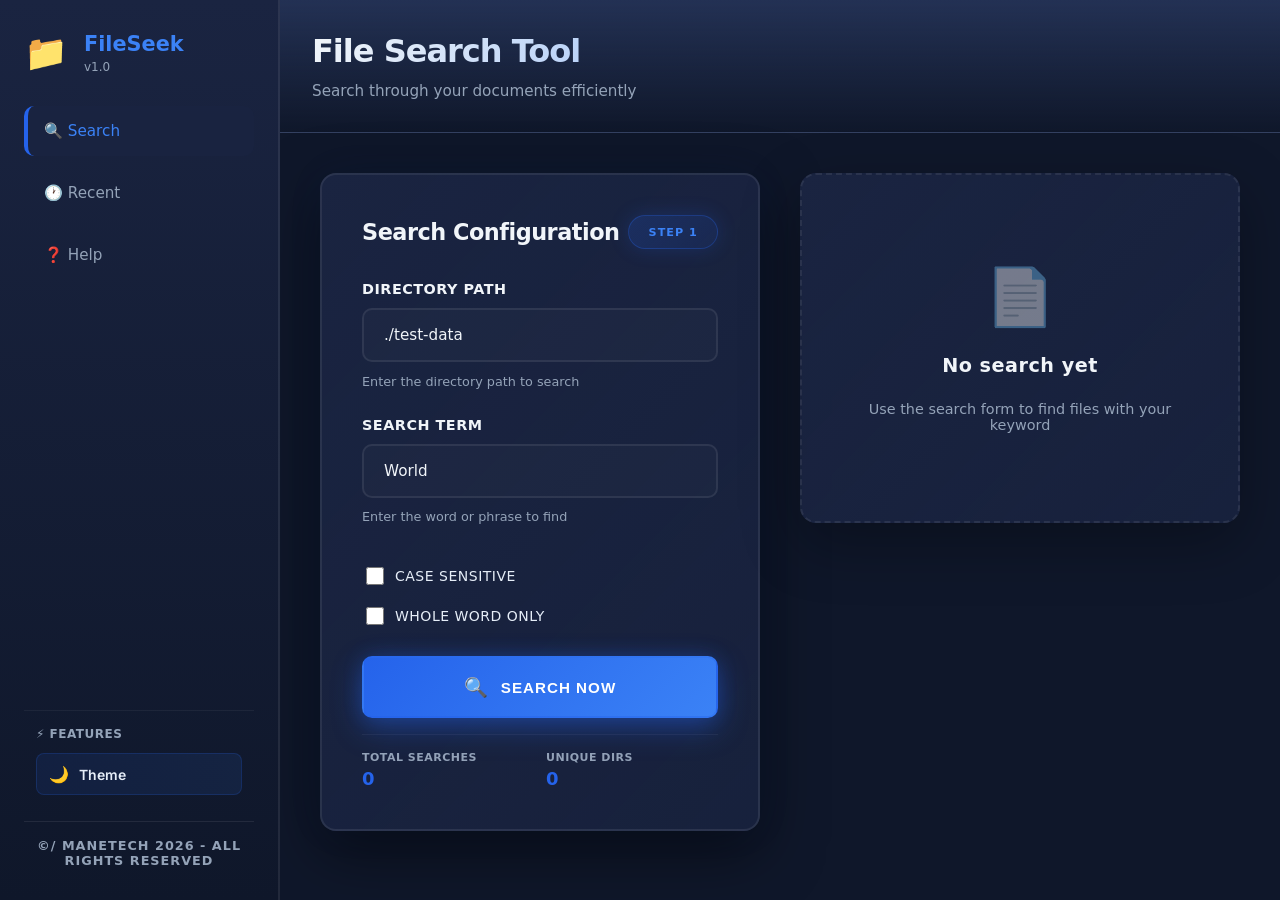
<file: index.html>
<!DOCTYPE html>
<html lang="en">
<head>
  <meta charset="UTF-8">
  <meta name="viewport" content="width=device-width, initial-scale=1.0">
  <title>File Searcher - Document Management</title>
  <link href="https://fonts.googleapis.com/css2?family=Inter:wght@300;400;600;700&display=swap" rel="stylesheet">
  <link rel="stylesheet" href="style.css">
  <meta name="the    // ============================================
    // DOM ELEMENTS
    // ============================================
    const searchForm = document.getElementById('searchForm');
    const directoryInput = document.getElementById('directory');
    const searchWordInput = document.getElementById('searchWord');
    const statusMessage = document.getElementById('statusMessage');
    const loading = document.getElementById('loading');
    const resultsSection = document.getElementById('resultsSection');
    const resultsSummary = document.getElementById('resultsSummary');
    const resultsList = document.getElementById('resultsList');
    const recentList = document.getElementById('recentList');
    const filterResults = document.getElementById('filterResults');
    const exportBtn = document.getElementById('exportBtn');
    const clearHistoryBtn = document.getElementById('clearHistoryBtn');
    const sortRecentBtn = document.getElementById('sortRecentBtn');nt="#0f172a">
  <link rel="icon" href="data:image/svg+xml,<svg xmlns='http://www.w3.org/2000/svg' viewBox='0 0 100 100'><text y='75' font-size='75'>📁</text></svg>">
</head>
<body>
  <!-- Left Sidebar -->
  <aside class="sidebar">
    <div class="sidebar-brand">
      <div class="brand-icon">📁</div>
      <div class="brand-text">
        <h3>FileSeek</h3>
        <p>v1.0</p>
      </div>
    </div>
    
    <!-- Navigation -->
    <nav class="sidebar-nav">
      <a href="#search" class="nav-item active" onclick="switchTab(event, 'search')">🔍 Search</a>
      <a href="#recent" class="nav-item" onclick="switchTab(event, 'recent')">🕐 Recent</a>
      <a href="#help" class="nav-item" onclick="switchTab(event, 'help')">❓ Help</a>
    </nav>

    <!-- NEW FEATURES PANEL -->
    <div class="features-panel">
      <h4 class="features-title">⚡ Features</h4>
      
      <!-- Theme Toggle -->
      <div class="feature-item">
        <button id="themeToggle" class="feature-btn" title="Toggle dark/light mode">
          <span class="feature-icon">🌙</span>
          <span class="feature-text">Theme</span>
        </button>
      </div>

      <!-- Export Results -->
      <div class="feature-item" id="exportFeature" style="display: none;">
        <button id="exportBtn" class="feature-btn" title="Export results as JSON">
          <span class="feature-icon">📥</span>
          <span class="feature-text">Export</span>
        </button>
      </div>

      <!-- Filter Results -->
      <div class="feature-item" id="filterFeature" style="display: none;">
        <input type="text" id="filterResults" placeholder="Filter..." class="feature-filter">
      </div>

      <!-- Clear History -->
      <div class="feature-item" id="clearFeature" style="display: none;">
        <button id="clearHistoryBtn" class="feature-btn danger" title="Clear search history">
          <span class="feature-icon">🗑️</span>
          <span class="feature-text">Clear</span>
        </button>
      </div>

      <!-- Sort Recent -->
      <div class="feature-item" id="sortFeature" style="display: none;">
        <button id="sortRecentBtn" class="feature-btn" title="Sort by date">
          <span class="feature-icon">⏱️</span>
          <span class="feature-text">Sort</span>
        </button>
      </div>

      <!-- Quick Stats -->
      <div class="feature-item" id="statsFeature" style="display: none;">
        <div class="stats-box">
          <div class="stat">
            <span class="stat-label">Searches</span>
            <span class="stat-value" id="totalSearches">0</span>
          </div>
          <div class="stat">
            <span class="stat-label">Files</span>
            <span class="stat-value" id="uniqueFiles">0</span>
          </div>
        </div>
      </div>
    </div>
    <div class="sidebar-footer">
      <p>&copy;/ ManeTech 2026 - All Rights Reserved</p>
    </div>
  </aside>

  <!-- Main Content -->
  <main class="main-wrapper">
    <!-- Top Bar -->
    <div class="topbar">
      <div class="topbar-content">
        <h1 id="pageTitle">File Search Tool</h1>
        <p class="subtitle" id="pageSubtitle">Search through your documents efficiently</p>
      </div>
      <div class="topbar-status" id="topbarStatus" style="display: none;">
        <p id="statusText">Searching through your files...</p>
      </div>
    </div>

    <div class="content-area">
      <!-- Search Tab -->
      <div id="search-tab" class="tab-content active">
        <!-- Left Section - Form -->
        <section class="search-section">
          <div class="section-card">
            <div class="card-header">
              <h2>Search Configuration</h2>
              <span class="badge">Step 1</span>
            </div>
            
            <form id="searchForm" class="search-form">
              <div class="form-group">
                <label for="directory">Directory Path</label>
                <input 
                  type="text" 
                  id="directory" 
                  placeholder="./test-data"
                  value="./test-data"
                  class="form-input"
                >
                <span class="form-hint">Enter the directory path to search</span>
              </div>

              <div class="form-group">
                <label for="searchWord">Search Term</label>
                <input 
                  type="text" 
                  id="searchWord" 
                  placeholder="World"
                  value="World"
                  class="form-input"
                >
                <span class="form-hint">Enter the word or phrase to find</span>
              </div>

              <div class="form-group checkbox-group">
                <label>
                  <input type="checkbox" id="caseSensitive">
                  <span>Case Sensitive</span>
                </label>
                <label>
                  <input type="checkbox" id="wholeWord">
                  <span>Whole Word Only</span>
                </label>
              </div>

              <button type="submit" class="btn-primary">
                <span class="btn-icon">🔍</span>
                <span class="btn-text">Search Now</span>
              </button>
            </form>

            <div class="quick-stats">
              <div class="stat-item">
                <span class="stat-label">Total Searches</span>
                <span class="stat-value" id="totalSearches">0</span>
              </div>
              <div class="stat-item">
                <span class="stat-label">Unique Dirs</span>
                <span class="stat-value" id="uniqueFiles">0</span>
              </div>
            </div>
            </form>
          </div>
        </section>

        <!-- Right Section - Results -->
        <section class="results-section">
          <!-- Status Message -->
          <div id="statusMessage" class="status-card" style="display: none;"></div>

          <!-- Loading State -->
          <div id="loading" class="loading-card" style="display: none;">
            <div class="loading-spinner"></div>
            <p>Searching your files...</p>
            <span class="loading-subtext">This may take a moment</span>
          </div>

          <!-- Results Card -->
          <div id="resultsSection" class="section-card" style="display: none;">
            <div class="card-header">
              <h2>Results</h2>
              <span id="resultsBadge" class="badge">0 files</span>
              <button class="btn-export" id="exportResultsBtn" title="Export results as JSON">📥 Export</button>
            </div>
            
            <div id="resultsSummary" class="results-stats"></div>
            <div class="results-filter">
              <input type="text" id="filterResults" placeholder="🔍 Filter results..." class="filter-input">
            </div>
            <div id="resultsList" class="results-container"></div>
          </div>

          <!-- Empty State -->
          <div id="emptyState" class="empty-state">
            <div class="empty-icon">📄</div>
            <h3>No search yet</h3>
            <p>Use the search form to find files with your keyword</p>
          </div>
        </section>
      </div>

      <!-- Recent Tab -->
      <div id="recent-tab" class="tab-content">
        <section class="full-section">
          <div class="section-card">
            <div class="card-header">
              <h2>Recent Searches</h2>
              <span class="badge">History</span>
              <button class="btn-export" id="sortRecent" title="Sort by date">⏱️ Sort</button>
              <button class="btn-export" id="clearRecentBtn" title="Clear history">🗑️ Clear All</button>
            </div>
            
            <div id="recentList" class="recent-list">
              <div class="empty-state">
                <div class="empty-icon">🕐</div>
                <h3>No recent searches</h3>
                <p>Your search history will appear here</p>
              </div>
            </div>
          </div>
        </section>
      </div>

      <!-- Help Tab -->
      <div id="help-tab" class="tab-content">
        <section class="full-section">
          <div class="section-card">
            <div class="card-header">
              <h2>Help & Documentation</h2>
              <span class="badge">Guide</span>
            </div>
            
            <div class="help-content">
              <div class="help-section">
                <h3>Getting Started</h3>
                <p>FileSeek is a powerful document search tool that helps you find text within your files quickly and efficiently.</p>
              </div>

              <div class="help-section">
                <h3>How to Search</h3>
                <ol>
                  <li>Enter the directory path where your files are located</li>
                  <li>Type the word or phrase you want to find</li>
                  <li>Click "Search Now" to start searching</li>
                  <li>View results with file paths and line numbers</li>
                </ol>
              </div>

              <div class="help-section">
                <h3>Advanced Features</h3>
                <ul>
                  <li><strong>Case Sensitive:</strong> Match exact letter casing</li>
                  <li><strong>Whole Word Only:</strong> Find exact word matches</li>
                  <li><strong>Export Results:</strong> Download search results as JSON</li>
                  <li><strong>Filter Results:</strong> Quickly filter search results</li>
                  <li><strong>Dark Mode:</strong> Toggle theme for comfortable viewing</li>
                </ul>
              </div>

              <div class="help-section">
                <h3>Tips & Tricks</h3>
                <ul>
                  <li>Use relative paths like ./documents or ./test-data</li>
                  <li>Search is case-insensitive by default</li>
                  <li>Results show exact line numbers for easy access</li>
                  <li>Your recent searches are automatically saved</li>
                  <li>Click on recent searches to quickly re-run them</li>
                </ul>
              </div>

              <div class="help-section">
                <h3>Keyboard Shortcuts</h3>
                <ul>
                  <li><strong>Enter:</strong> Submit search form</li>
                  <li><strong>Ctrl/Cmd + K:</strong> Focus search input</li>
                  <li><strong>Esc:</strong> Clear search</li>
                </ul>
              </div>

              <div class="help-section">
                <h3>Support</h3>
                <p>For additional help, contact the Dual Education team or visit the project documentation.</p>
              </div>
            </div>
          </div>
        </section>
      </div>
    </div>
  </main>

  <!-- JavaScript -->
  <script>
    // ============================================
    // THEME TOGGLE
    // ============================================
    let sortAscending = true;
    const themeToggle = document.getElementById('themeToggle');
    themeToggle.addEventListener('click', () => {
      document.body.classList.toggle('light-mode');
      const isLight = document.body.classList.contains('light-mode');
      themeToggle.innerHTML = isLight 
        ? '<span class="feature-icon">☀️</span><span class="feature-text">Theme</span>' 
        : '<span class="feature-icon">🌙</span><span class="feature-text">Theme</span>';
      localStorage.setItem('theme', isLight ? 'light' : 'dark');
    });

    // Load theme from localStorage
    if (localStorage.getItem('theme') === 'light') {
      document.body.classList.add('light-mode');
      themeToggle.innerHTML = '<span class="feature-icon">☀️</span><span class="feature-text">Theme</span>';
    }

    // ============================================
    // KEYBOARD SHORTCUTS
    // ============================================
    document.addEventListener('keydown', (e) => {
      if ((e.ctrlKey || e.metaKey) && e.key === 'k') {
        e.preventDefault();
        document.getElementById('searchWord').focus();
      }
      if (e.key === 'Escape') {
        document.getElementById('searchWord').value = '';
      }
    });

    // ============================================
    // TAB SWITCHING
    // ============================================
    function switchTab(event, tabName) {
      event.preventDefault();
      
      const tabs = document.querySelectorAll('.tab-content');
      const navItems = document.querySelectorAll('.nav-item');
      
      const currentTab = document.querySelector('.tab-content.active');
      if (currentTab) {
        currentTab.style.animation = 'none';
        setTimeout(() => {
          currentTab.classList.remove('active');
        }, 50);
      }
      
      navItems.forEach(item => item.classList.remove('active'));
      
      const newTab = document.getElementById(tabName + '-tab');
      newTab.style.animation = 'fadeInUp 600ms ease 100ms both';
      setTimeout(() => {
        newTab.classList.add('active');
      }, 50);
      
      event.target.classList.add('active');
      
      const titles = {
        search: { title: 'File Search Tool', subtitle: 'Search through your documents efficiently' },
        recent: { title: 'Recent Searches', subtitle: 'View your search history' },
        help: { title: 'Help & Documentation', subtitle: 'Learn how to use FileSeek' }
      };
      
      document.getElementById('pageTitle').textContent = titles[tabName].title;
      document.getElementById('pageSubtitle').textContent = titles[tabName].subtitle;

      // Show/hide buttons based on tab
      document.getElementById('exportFeature').style.display = tabName === 'search' ? 'block' : 'none';
      document.getElementById('filterFeature').style.display = tabName === 'search' ? 'block' : 'none';
      document.getElementById('clearFeature').style.display = tabName === 'recent' ? 'block' : 'none';
      document.getElementById('sortFeature').style.display = tabName === 'recent' ? 'block' : 'none';
      document.getElementById('statsFeature').style.display = tabName === 'search' ? 'block' : 'none';
    }

    // ============================================
    // DOM ELEMENTS
    // ============================================
    const searchForm = document.getElementById('searchForm');
    const directoryInput = document.getElementById('directory');
    const searchWordInput = document.getElementById('searchWord');
    const statusMessage = document.getElementById('statusMessage');
    const loading = document.getElementById('loading');
    const resultsSection = document.getElementById('resultsSection');
    const resultsSummary = document.getElementById('resultsSummary');
    const resultsList = document.getElementById('resultsList');
    const emptyState = document.getElementById('emptyState');
    const recentList = document.getElementById('recentList');
    const filterResults = document.getElementById('filterResults');
    const exportBtn = document.getElementById('exportBtn');
    const exportResultsBtn = document.getElementById('exportResultsBtn');
    const clearHistoryBtn = document.getElementById('clearHistoryBtn');
    const clearRecentBtn = document.getElementById('clearRecentBtn');
    const caseSensitiveCheckbox = document.getElementById('caseSensitive');
    const wholeWordCheckbox = document.getElementById('wholeWord');

    // ============================================
    // STATS & RECENT SEARCHES
    // ============================================
    function updateStats() {
      const recent = JSON.parse(localStorage.getItem('recentSearches')) || [];
      document.getElementById('totalSearches').textContent = recent.length;
      const uniqueFiles = new Set(recent.map(r => r.directory)).size;
      document.getElementById('uniqueFiles').textContent = uniqueFiles;
    }

    function loadRecentSearches() {
      const recent = JSON.parse(localStorage.getItem('recentSearches')) || [];
      updateStats();
      
      if (recent.length === 0) {
        recentList.innerHTML = `
          <div class="empty-state">
            <div class="empty-icon">🕐</div>
            <h3>No recent searches</h3>
            <p>Your search history will appear here</p>
          </div>
        `;
      } else {
        let html = '';
        recent.forEach((search, index) => {
          html += `
            <div class="recent-item" onclick="loadRecent(${index})">
              <div class="result-file">📁 ${search.directory}</div>
              <div class="result-lines">Search: <strong>${search.word}</strong></div>
              <div style="font-size: 0.8rem; color: var(--text-muted); margin-top: 0.5rem;">${new Date(search.time).toLocaleString()}</div>
            </div>
          `;
        });
        recentList.innerHTML = html;
      }
    }

    function loadRecent(index) {
      const recent = JSON.parse(localStorage.getItem('recentSearches')) || [];
      const search = recent[index];
      directoryInput.value = search.directory;
      searchWordInput.value = search.word;
      switchTab({ preventDefault: () => {} }, 'search');
      performSearch(search.directory, search.word);
    }

    function saveRecent(directory, word) {
      const recent = JSON.parse(localStorage.getItem('recentSearches')) || [];
      const newSearch = { directory, word, time: new Date().toISOString() };
      recent.unshift(newSearch);
      if (recent.length > 10) recent.pop();
      localStorage.setItem('recentSearches', JSON.stringify(recent));
      loadRecentSearches();
    }

    // ============================================
    // EXPORT & FILTER
    // ============================================
    exportBtn.addEventListener('click', () => {
      const results = {
        directory: directoryInput.value,
        searchWord: searchWordInput.value,
        timestamp: new Date().toISOString(),
        results: resultsToJSON()
      };
      const json = JSON.stringify(results, null, 2);
      const blob = new Blob([json], { type: 'application/json' });
      const url = URL.createObjectURL(blob);
      const a = document.createElement('a');
      a.href = url;
      a.download = `search-results-${Date.now()}.json`;
      a.click();
      URL.revokeObjectURL(url);
    });

    exportResultsBtn.addEventListener('click', () => {
      const results = {
        directory: directoryInput.value,
        searchWord: searchWordInput.value,
        timestamp: new Date().toISOString(),
        results: resultsToJSON()
      };
      const json = JSON.stringify(results, null, 2);
      const blob = new Blob([json], { type: 'application/json' });
      const url = URL.createObjectURL(blob);
      const a = document.createElement('a');
      a.href = url;
      a.download = `search-results-${Date.now()}.json`;
      a.click();
      URL.revokeObjectURL(url);
      showStatus('success', 'Results exported successfully!');
    });

    clearHistoryBtn.addEventListener('click', () => {
      if (confirm('Are you sure you want to clear all search history?')) {
        localStorage.removeItem('recentSearches');
        loadRecentSearches();
        showStatus('success', 'Search history cleared');
      }
    });

    clearRecentBtn.addEventListener('click', () => {
      if (confirm('Are you sure you want to clear all search history?')) {
        localStorage.removeItem('recentSearches');
        loadRecentSearches();
        showStatus('success', 'Search history cleared');
      }
    });

    sortRecentBtn.addEventListener('click', () => {
      let recentSearches = JSON.parse(localStorage.getItem('recentSearches')) || [];
      if (recentSearches.length === 0) {
        showStatus('error', 'No recent searches to sort');
        return;
      }
      
      // Sort by time property (ISO string), not timestamp
      recentSearches.sort((a, b) => {
        const timeA = new Date(a.time).getTime();
        const timeB = new Date(b.time).getTime();
        return sortAscending ? timeA - timeB : timeB - timeA;
      });
      
      // Toggle sort direction for next click
      sortAscending = !sortAscending;
      
      // Update button text with direction indicator
      sortRecentBtn.innerHTML = sortAscending 
        ? '<span class="feature-icon">⏱️</span><span class="feature-text">Sort ↓</span>' 
        : '<span class="feature-icon">⏱️</span><span class="feature-text">Sort ↑</span>';
      
      // Save sorted data
      localStorage.setItem('recentSearches', JSON.stringify(recentSearches));
      
      // Reload recent searches display
      loadRecentSearches();
      showStatus('success', 'Recent searches sorted!');
    });

    filterResults.addEventListener('input', (e) => {
      const filterText = e.target.value.toLowerCase();
      const items = document.querySelectorAll('.result-item');
      items.forEach(item => {
        const text = item.textContent.toLowerCase();
        item.style.display = text.includes(filterText) ? 'flex' : 'none';
      });
    });

    // ============================================
    // SEARCH FUNCTIONALITY
    // ============================================
    searchForm.addEventListener('submit', async (event) => {
      event.preventDefault();
      const directory = directoryInput.value.trim();
      const searchWord = searchWordInput.value.trim();
      performSearch(directory, searchWord);
    });

    async function performSearch(directory, searchWord) {
      if (!directory) {
        showStatus('error', 'Please enter a directory path');
        return;
      }

      if (!searchWord) {
        showStatus('error', 'Please enter a search word');
        return;
      }

      resultsSection.style.display = 'none';
      emptyState.style.display = 'none';
      statusMessage.style.display = 'none';
      loading.style.display = 'flex';
      filterResults.value = '';
      
      document.getElementById('topbarStatus').classList.add('active');

      try {
        const response = await fetch('http://localhost:3000/api/search', {
          method: 'POST',
          headers: {
            'Content-Type': 'application/json'
          },
          body: JSON.stringify({
            directory: directory,
            searchWord: searchWord,
            caseSensitive: caseSensitiveCheckbox.checked,
            wholeWord: wholeWordCheckbox.checked
          })
        });

        const data = await response.json();
        loading.style.display = 'none';
        
        document.getElementById('topbarStatus').classList.remove('active');

        if (!response.ok) {
          showStatus('error', data.error || 'Search failed');
          return;
        }

        saveRecent(directory, searchWord);
        displayResults(data);

      } catch (error) {
        loading.style.display = 'none';
        document.getElementById('topbarStatus').classList.remove('active');
        showStatus('error', 'Network error: ' + error.message);
      }
    }

    function showStatus(type, message) {
      statusMessage.className = 'status-card ' + type;
      statusMessage.textContent = message;
      statusMessage.style.display = 'block';
    }

    function resultsToJSON() {
      const results = {};
      document.querySelectorAll('.result-item').forEach(item => {
        const fileText = item.querySelector('.result-file').textContent.replace('📄 ', '').trim();
        const linesText = item.querySelector('.result-lines').textContent.replace('Lines: ', '').trim();
        results[fileText] = linesText;
      });
      return results;
    }

    function displayResults(data) {
      resultsSection.style.display = 'block';
      emptyState.style.display = 'none';

      const filesFound = data.filesFound;
      
      document.getElementById('resultsBadge').textContent = filesFound + ' file' + (filesFound !== 1 ? 's' : '');
      
      resultsSummary.innerHTML = `
        <p><strong>Found in ${filesFound} file(s)</strong></p>
      `;

      if (filesFound === 0) {
        resultsList.innerHTML = '<p class="no-results">No files containing that word were found.</p>';
      } else {
        let html = '';
        for (let filePath in data.results) {
          const lineNumbers = data.results[filePath];
          html += `
            <div class="result-item">
              <div class="result-file">📄 ${filePath}</div>
              <div class="result-lines">Lines: <strong>${lineNumbers.join(', ')}</strong></div>
            </div>
          `;
        }
        resultsList.innerHTML = html;
      }
    }

    // Load on page load
    loadRecentSearches();
  </script>
</body>
</html>
</file>
<file: style.css>
:root {
  --primary: #2563eb;
  --primary-light: #3b82f6;
  --bg-dark: #0f172a;
  --bg-darker: #0a0e1a;
  --surface: #1a2441;
  --surface-light: #233154;
  --text: #f1f5f9;
  --text-muted: #94a3b8;
  --border: rgba(255, 255, 255, 0.08);
  --success: #10b981;
  --error: #ef4444;
}
 
* { box-sizing: border-box; }
html, body { height: 100%; margin: 0; }
 
body {
  font-family: 'Plus Jakarta Sans', -apple-system, system-ui, sans-serif;
  background: linear-gradient(135deg, var(--bg-dark) 0%, var(--bg-darker) 100%);
  color: var(--text);
  -webkit-font-smoothing: antialiased;
  -moz-osx-font-smoothing: grayscale;
  overflow-x: hidden;
}
 
/* Sidebar Navigation */
.sidebar {
  position: fixed;
  left: 0;
  top: 0;
  width: 280px;
  height: 100vh;
  background: linear-gradient(180deg, var(--surface) 0%, var(--bg-dark) 100%);
  border-right: 2px solid var(--border);
  display: flex;
  flex-direction: column;
  padding: 2rem 1.5rem;
  overflow-y: auto;
  z-index: 100;
  animation: slideInFromLeft 800ms ease forwards;
}
 
@keyframes slideInFromLeft {
  from { transform: translateX(-100%); opacity: 0; }
  to { transform: translateX(0); opacity: 1; }
}
 
.sidebar-brand {
  display: flex;
  align-items: center;
  gap: 1rem;
  margin-bottom: 2rem;
}
 
.brand-icon {
  font-size: 2.2rem;
  display: flex;
  align-items: center;
  animation: float 4s ease-in-out infinite;
}
 
@keyframes float {
  0%, 100% { transform: translateY(0); }
  50% { transform: translateY(-12px); }
}
 
.brand-text h3 {
  margin: 0;
  font-size: 1.3rem;
  font-weight: 700;
  color: var(--primary-light);
}
 
.brand-text p {
  margin: 0.25rem 0 0 0;
  font-size: 0.75rem;
  color: var(--text-muted);
  font-weight: 500;
}
 
.sidebar-nav {
  display: flex;
  flex-direction: column;
  gap: 0.75rem;
  flex: 1;
  margin-bottom: 2rem;
}
 
.nav-item {
  padding: 1rem;
  border-radius: 10px;
  text-decoration: none;
  color: var(--text-muted);
  font-size: 0.95rem;
  font-weight: 500;
  transition: all 300ms ease;
  border-left: 4px solid transparent;
}
 
.nav-item:hover {
  color: var(--text);
  background: rgba(37, 99, 235, 0.12);
  border-left-color: var(--primary);
  transform: translateX(8px);
}
 
.nav-item.active {
  color: var(--primary-light);
  background: rgba(37, 99, 235, 0.15);
  border-left-color: var(--primary);
  background: rgba(26, 36, 65, 0.8) !important;
}
 
.sidebar-footer {
  padding-top: 1rem;
  border-top: 1px solid var(--border);
  text-align: center;
}
 
.sidebar-footer p {
  margin: 0;
  font-size: 0.8rem;
  color: var(--text-muted);
  text-transform: uppercase;
  letter-spacing: 1px;
  font-weight: 600;
}
 
/* Main Wrapper */
.main-wrapper {
  margin-left: 280px;
  display: flex;
  flex-direction: column;
  min-height: 100vh;
  background: var(--bg-dark);
  position: relative;
  z-index: 1;
}
 
/* Top Bar */
.topbar {
  padding: 2.5rem 2rem;
  border-bottom: 1px solid var(--border);
  background: linear-gradient(180deg, var(--surface-light) 0%, rgba(26, 36, 65, 0.5) 100%);
  animation: slideInDown 800ms ease;
  position: relative;
  overflow: hidden;
  display: flex;
  align-items: center;
  justify-content: space-between;
  gap: 2rem;
}
 
.topbar::before {
  content: '';
  position: absolute;
  top: 0;
  left: -100%;
  width: 100%;
  height: 100%;
  background: linear-gradient(90deg, transparent, rgba(255, 255, 255, 0.05), transparent);
  animation: shimmer 3s ease-in-out infinite;
  pointer-events: none;
}

/* Hamburger Menu Button */
.sidebar-toggle {
  display: none;
  flex-direction: column;
  gap: 0.5rem;
  background: none;
  border: none;
  cursor: pointer;
  padding: 0.5rem;
  margin: -0.5rem 0 0 -0.5rem;
  z-index: 101;
  min-width: 44px;
  min-height: 44px;
  align-items: center;
  justify-content: center;
}

.sidebar-toggle span {
  width: 24px;
  height: 3px;
  background: var(--text);
  border-radius: 2px;
  transition: all 300ms ease;
  display: block;
}

.sidebar-toggle:hover span {
  background: var(--primary-light);
}

.sidebar-toggle.active span:nth-child(1) {
  transform: rotate(45deg) translate(10px, 10px);
}

.sidebar-toggle.active span:nth-child(2) {
  opacity: 0;
}

.sidebar-toggle.active span:nth-child(3) {
  transform: rotate(-45deg) translate(7px, -7px);
}
 
@keyframes shimmer {
  0%, 100% { left: -100%; }
  50% { left: 100%; }
}
 
@keyframes slideInDown {
  from {
    transform: translateY(-40px);
    opacity: 0;
  }
  to {
    transform: translateY(0);
    opacity: 1;
  }
}

/* Topbar Layout */
.topbar {
  display: flex !important;
  align-items: center !important;
  justify-content: space-between !important;
  padding: 2rem;
  border-bottom: 1px solid var(--border);
  background: linear-gradient(180deg, var(--surface-light) 0%, transparent 100%);
}

.topbar-content {
  flex: 1;
}

.topbar-content h1 {
  margin: 0 0 0.5rem 0;
  font-size: 1.8rem;
  font-weight: 700;
  color: var(--text);
}

.topbar .subtitle {
  margin: 0;
  color: var(--text-muted);
  font-size: 0.95rem;
}

.topbar-actions {
  display: flex !important;
  gap: 10px;
  align-items: center;
}

/* Topbar Buttons */
.topbar-btn {
  background: linear-gradient(135deg, var(--primary) 0%, var(--primary-light) 100%);
  border: 1px solid rgba(37, 99, 235, 0.3);
  color: white;
  padding: 10px 16px;
  border-radius: 8px;
  cursor: pointer;
  transition: all 200ms ease;
  font-size: 14px;
  font-weight: 600;
  white-space: nowrap;
  display: inline-flex !important;
  align-items: center;
  gap: 6px;
  visibility: visible !important;
}

.topbar-btn:hover {
  background: linear-gradient(135deg, var(--primary-light) 0%, var(--primary) 100%);
  transform: translateY(-2px);
  box-shadow: 0 8px 20px rgba(37, 99, 235, 0.3);
}

.topbar-btn:active {
  transform: translateY(0);
}

/* Topbar Status */
.topbar-status {
  position: absolute;
  left: 2rem;
  top: 50%;
  transform: translateY(-50%);
  display: flex;
  align-items: center;
  gap: 0.75rem;
  opacity: 0;
  pointer-events: none;
  transition: opacity 300ms ease;
}

.topbar-status.active {
  opacity: 1;
  pointer-events: auto;
}

.topbar-status p {
  margin: 0;
  color: var(--primary-light);
  font-size: 0.95rem;
  font-weight: 600;
  animation: pulse-text 1.5s ease-in-out infinite;
}

@keyframes pulse-text {
  0%, 100% {
    opacity: 0.8;
  }
  50% {
    opacity: 1;
  }
}
 
.topbar-content h1 {
  margin: 0 0 0.75rem 0;
  font-size: 2rem;
  font-weight: 700;
  background: linear-gradient(120deg, var(--text), var(--primary-light));
  -webkit-background-clip: text;
  -webkit-text-fill-color: transparent;
  background-clip: text;
  animation: fadeInUp 800ms ease 100ms both;
  letter-spacing: -1px;
}

.topbar-content {
  flex: 1;
}
 
.topbar .subtitle {
  margin: 0;
  color: var(--text-muted);
  font-size: 0.95rem;
  animation: fadeInUp 800ms ease 150ms both;
  font-weight: 500;
}
 
/* Content Area */
.content-area {
  display: grid;
  grid-template-columns: 1fr 1fr;
  gap: 2.5rem;
  padding: 2.5rem;
  flex: 1;
  max-width: 1400px;
  width: 100%;
  margin: 0 auto;
}
 
/* Tab Content */
.tab-content {
  display: none;
}
 
.tab-content.active {
  display: contents;
}
 
.full-section {
  grid-column: 1 / -1;
}
 
/* Search Section */
.search-section {
  display: flex;
  flex-direction: column;
  animation: fadeInUp 900ms ease 200ms both;
}
 
.section-card {
  background: linear-gradient(135deg, var(--surface) 0%, rgba(26, 36, 65, 0.8) 100%);
  border: 2px solid var(--border);
  border-radius: 16px;
  padding: 2.5rem;
  box-shadow: 0 20px 60px rgba(0, 0, 0, 0.5), 0 0 40px rgba(37, 99, 235, 0.05);
  transition: all 500ms cubic-bezier(0.34, 1.56, 0.64, 1);
  position: relative;
  overflow: hidden;
}
 
.section-card::before {
  content: '';
  position: absolute;
  top: 0;
  left: -100%;
  width: 100%;
  height: 100%;
  background: linear-gradient(90deg, transparent, rgba(255, 255, 255, 0.15), transparent);
  transition: left 800ms cubic-bezier(0.34, 1.56, 0.64, 1);
  pointer-events: none;
}
 
.section-card::after {
  content: '';
  position: absolute;
  inset: 0;
  border-radius: 16px;
  padding: 2px;
  background: linear-gradient(135deg, rgba(37, 99, 235, 0.1), rgba(59, 130, 246, 0.05));
  -webkit-mask: linear-gradient(#fff 0 0) content-box, linear-gradient(#fff 0 0);
  mask: linear-gradient(#fff 0 0) content-box, linear-gradient(#fff 0 0);
  -webkit-mask-composite: xor;
  mask-composite: exclude;
  opacity: 0;
  transition: opacity 400ms ease;
  pointer-events: none;
}
 
.section-card:hover {
  border-color: rgba(37, 99, 235, 0.5);
  box-shadow: 0 30px 80px rgba(37, 99, 235, 0.15), 0 0 60px rgba(37, 99, 235, 0.1);
  transform: translateY(-8px);
}
 
.section-card:hover::before {
  left: 100%;
}
 
.section-card:hover::after {
  opacity: 1;
}
 
.card-header {
  display: flex;
  justify-content: space-between;
  align-items: center;
  margin-bottom: 2rem;
  animation: fadeInUp 900ms ease 250ms both;
}
 
.card-header h2 {
  margin: 0;
  font-size: 1.4rem;
  font-weight: 700;
  color: var(--text);
  letter-spacing: -0.5px;
}
 
.badge {
  background: linear-gradient(135deg, rgba(37, 99, 235, 0.2), rgba(37, 99, 235, 0.1));
  color: var(--primary-light);
  padding: 0.6rem 1.2rem;
  border-radius: 25px;
  font-size: 0.7rem;
  font-weight: 700;
  text-transform: uppercase;
  letter-spacing: 1px;
  border: 1px solid rgba(37, 99, 235, 0.3);
  animation: pulse 2.5s cubic-bezier(0.34, 1.56, 0.64, 1) infinite;
  box-shadow: 0 0 20px rgba(37, 99, 235, 0.2);
}
 
@keyframes pulse {
  0%, 100% {
    box-shadow: 0 0 20px rgba(37, 99, 235, 0.2);
    transform: scale(1);
  }
  50% {
    box-shadow: 0 0 40px rgba(37, 99, 235, 0.4);
    transform: scale(1.05);
  }
}
 
/* Form */
.search-form {
  display: flex;
  flex-direction: column;
  gap: 1.75rem;
}
 
.form-group {
  display: flex;
  flex-direction: column;
  gap: 0.7rem;
  animation: fadeInUp 900ms ease;
  animation-fill-mode: both;
}
 
.form-group:nth-child(1) { animation-delay: 300ms; }
.form-group:nth-child(2) { animation-delay: 350ms; }
 
.form-group label {
  font-size: 0.9rem;
  font-weight: 700;
  color: var(--text);
  letter-spacing: 0.5px;
  text-transform: uppercase;
}
 
.form-input {
  padding: 1rem 1.25rem;
  border: 2px solid var(--border);
  border-radius: 10px;
  background: rgba(255, 255, 255, 0.02);
  color: var(--text);
  font-size: 0.95rem;
  transition: all 400ms cubic-bezier(0.34, 1.56, 0.64, 1);
  outline: none;
  font-family: inherit;
  position: relative;
  overflow: hidden;
}
 
.form-input::placeholder {
  color: var(--text-muted);
  opacity: 0.4;
}
 
.form-input:focus {
  border-color: var(--primary);
  background: rgba(37, 99, 235, 0.08);
  box-shadow: 0 0 0 4px rgba(37, 99, 235, 0.15), inset 0 0 20px rgba(37, 99, 235, 0.05);
  transform: translateY(-2px);
}
 
.form-hint {
  font-size: 0.8rem;
  color: var(--text-muted);
  font-weight: 500;
}
 
.btn-primary {
  padding: 1.1rem 1.5rem;
  background: linear-gradient(135deg, var(--primary) 0%, var(--primary-light) 100%);
  color: white;
  border: 2px solid rgba(37, 99, 235, 0.3);
  border-radius: 10px;
  font-size: 0.95rem;
  font-weight: 700;
  cursor: pointer;
  display: flex;
  align-items: center;
  justify-content: center;
  gap: 0.75rem;
  box-shadow: 0 10px 30px rgba(37, 99, 235, 0.4), 0 0 20px rgba(37, 99, 235, 0.2);
  transition: all 400ms cubic-bezier(0.34, 1.56, 0.64, 1);
  position: relative;
  overflow: hidden;
  animation: fadeInUp 900ms ease 400ms both;
  text-transform: uppercase;
  letter-spacing: 1px;
}
 
.btn-primary::before {
  content: '';
  position: absolute;
  top: 0;
  left: -100%;
  width: 100%;
  height: 100%;
  background: linear-gradient(90deg, transparent, rgba(255, 255, 255, 0.3), transparent);
  transition: left 700ms cubic-bezier(0.34, 1.56, 0.64, 1);
  pointer-events: none;
}
 
.btn-primary:hover::before {
  left: 100%;
}
 
.btn-primary:hover {
  transform: translateY(-4px);
  box-shadow: 0 15px 40px rgba(37, 99, 235, 0.5), 0 0 40px rgba(37, 99, 235, 0.3);
  border-color: rgba(37, 99, 235, 0.6);
}
 
.btn-primary:active {
  transform: translateY(-1px);
  box-shadow: 0 8px 20px rgba(37, 99, 235, 0.4);
}
 
.btn-icon {
  font-size: 1.2rem;
}
 
.btn-text {
  font-weight: 700;
}
 
/* Results Section */
.results-section {
  display: flex;
  flex-direction: column;
  gap: 1.5rem;
  animation: fadeInUp 900ms ease 250ms both;
}
 
.loading-card {
  background: linear-gradient(135deg, var(--surface) 0%, rgba(26, 36, 65, 0.8) 100%);
  border: 2px solid var(--border);
  border-radius: 16px;
  padding: 3.5rem 2.5rem;
  display: flex;
  flex-direction: column;
  align-items: center;
  justify-content: center;
  gap: 1.5rem;
  min-height: 350px;
  box-shadow: 0 20px 60px rgba(0, 0, 0, 0.5), 0 0 40px rgba(37, 99, 235, 0.05);
  animation: scaleInElastic 600ms cubic-bezier(0.34, 1.56, 0.64, 1);
  position: relative;
  overflow: hidden;
}
 
@keyframes scaleInElastic {
  0% {
    opacity: 0;
    transform: scale(0.9) translateY(20px);
  }
  100% {
    opacity: 1;
    transform: scale(1) translateY(0);
  }
}
 
.loading-spinner {
  width: 50px;
  height: 50px;
  border: 4px solid rgba(37, 99, 235, 0.15);
  border-top: 4px solid var(--primary);
  border-right: 4px solid var(--primary-light);
  border-radius: 50%;
  animation: spinAdvanced 1.2s cubic-bezier(0.34, 1.56, 0.64, 1) infinite, pulse-scale 2s ease-in-out infinite;
  box-shadow: 0 0 30px rgba(37, 99, 235, 0.3);
}
 
@keyframes spinAdvanced {
  0% {
    transform: rotate(0deg) scale(1);
  }
  50% {
    transform: rotate(180deg) scale(1.1);
  }
  100% {
    transform: rotate(360deg) scale(1);
  }
}
 
@keyframes pulse-scale {
  0%, 100% {
    box-shadow: 0 0 30px rgba(37, 99, 235, 0.3);
  }
  50% {
    box-shadow: 0 0 50px rgba(37, 99, 235, 0.6);
  }
}
 
.loading-card p {
  margin: 0;
  font-size: 1.1rem;
  color: var(--text);
  font-weight: 700;
  animation: fadeInUp 600ms ease 200ms both;
  text-transform: uppercase;
  letter-spacing: 1px;
}
 
.loading-subtext {
  font-size: 0.85rem;
  color: var(--text-muted);
  animation: fadeInUp 600ms ease 300ms both;
  font-weight: 500;
}
 
/* Status Messages */
.status-card {
  padding: 1.25rem 1.5rem;
  border-radius: 10px;
  border-left: 5px solid;
  animation: slideInDown 500ms cubic-bezier(0.34, 1.56, 0.64, 1);
  font-weight: 600;
  letter-spacing: 0.5px;
}
 
.status-card.error {
  background: rgba(239, 68, 68, 0.12);
  border-left-color: var(--error);
  color: #fca5a5;
  box-shadow: 0 0 30px rgba(239, 68, 68, 0.2);
}
 
.status-card.success {
  background: rgba(16, 185, 129, 0.12);
  border-left-color: var(--success);
  color: #86efac;
  box-shadow: 0 0 30px rgba(16, 185, 129, 0.2);
}
 
/* Results */
.results-stats {
  background: linear-gradient(135deg, rgba(37, 99, 235, 0.15), rgba(37, 99, 235, 0.05));
  padding: 1.5rem 1.5rem;
  border-radius: 10px;
  border: 2px solid rgba(37, 99, 235, 0.3);
  margin-bottom: 1.5rem;
  animation: slideIn 600ms cubic-bezier(0.34, 1.56, 0.64, 1) 100ms both;
  box-shadow: 0 0 30px rgba(37, 99, 235, 0.1);
}
 
.results-stats p {
  margin: 0;
  color: var(--text);
  font-weight: 700;
  letter-spacing: 0.5px;
  text-transform: uppercase;
  font-size: 0.9rem;
}
 
.results-container {
  display: flex;
  flex-direction: column;
  gap: 1rem;
}
 
.result-item {
  background: linear-gradient(135deg, var(--surface-light), rgba(35, 49, 84, 0.7));
  padding: 1.5rem;
  border-radius: 10px;
  border: 2px solid var(--border);
  transition: all 400ms cubic-bezier(0.34, 1.56, 0.64, 1);
  animation: slideIn 600ms cubic-bezier(0.34, 1.56, 0.64, 1);
  animation-fill-mode: both;
  position: relative;
  overflow: hidden;
}
 
.result-item::before {
  content: '';
  position: absolute;
  left: -100%;
  top: 0;
  width: 100%;
  height: 100%;
  background: linear-gradient(90deg, transparent, rgba(37, 99, 235, 0.1), transparent);
  transition: left 700ms ease;
  pointer-events: none;
}
 
.result-item:nth-child(1) { animation-delay: 50ms; }
.result-item:nth-child(2) { animation-delay: 100ms; }
.result-item:nth-child(3) { animation-delay: 150ms; }
.result-item:nth-child(n+4) { animation-delay: 200ms; }
 
.result-item:hover::before {
  left: 100%;
}
 
.result-item:hover {
  border-color: var(--primary);
  background: linear-gradient(135deg, rgba(37, 99, 235, 0.08), rgba(37, 99, 235, 0.02));
  transform: translateX(12px) translateY(-4px);
  box-shadow: 0 15px 40px rgba(37, 99, 235, 0.25), 0 0 30px rgba(37, 99, 235, 0.1);
}
 
.result-file {
  font-size: 0.95rem;
  font-weight: 700;
  color: var(--primary-light);
  word-break: break-word;
  margin-bottom: 0.75rem;
  letter-spacing: 0.3px;
}
 
.result-lines {
  font-size: 0.85rem;
  color: var(--text-muted);
  font-weight: 600;
}
 
/* Empty State */
.empty-state {
  border: 2px dashed var(--border);
  border-radius: 16px;
  padding: 3.5rem 2.5rem;
  display: flex;
  flex-direction: column;
  align-items: center;
  justify-content: center;
  text-align: center;
  gap: 1.5rem;
  min-height: 350px;
  box-shadow: 0 20px 60px rgba(0, 0, 0, 0.3);
  animation: fadeInUp 900ms ease 300ms both;
  /* Dark mode (default) */
  background: linear-gradient(135deg, var(--surface) 0%, rgba(26, 36, 65, 0.8) 100%);
}
 
.empty-icon {
  font-size: 3.5rem;
  opacity: 0.4;
  animation: float 3.5s ease-in-out infinite;
}
 
.empty-state h3 {
  margin: 0;
  font-size: 1.2rem;
  font-weight: 700;
  letter-spacing: 0.5px;
  /* Dark mode text (white) */
  color: var(--text);
}

.empty-state p {
  margin: 0;
  font-size: 0.9rem;
  font-weight: 500;
  /* Dark mode text (muted light) */
  color: var(--text-muted);
}
 
/* Help Content Styles */
.help-content {
  display: flex;
  flex-direction: column;
  gap: 2.5rem;
}
 
.help-section {
  animation: fadeInUp 900ms ease;
  animation-fill-mode: both;
  padding: 1.5rem;
  border-radius: 10px;
  border-left: 4px solid var(--primary);
  background: rgba(37, 99, 235, 0.05);
  transition: all 400ms ease;
  cursor: pointer;
}
 
.help-section:nth-child(1) { animation-delay: 100ms; }
.help-section:nth-child(2) { animation-delay: 150ms; }
.help-section:nth-child(3) { animation-delay: 200ms; }
.help-section:nth-child(4) { animation-delay: 250ms; }
 
.help-section:hover {
  background: rgba(37, 99, 235, 0.1);
  transform: translateX(8px);
  box-shadow: 0 8px 24px rgba(37, 99, 235, 0.15);
}
 
.help-section h3 {
  margin: 0 0 1rem 0;
  font-size: 1.1rem;
  font-weight: 700;
  color: var(--primary-light);
  letter-spacing: 0.5px;
  transition: all 300ms ease;
}
 
.help-section:hover h3 {
  color: var(--primary);
  transform: translateX(4px);
}
 
.help-section p {
  margin: 0;
  color: var(--text-muted);
  line-height: 1.8;
  font-weight: 500;
}
 
.help-section ol,
.help-section ul {
  margin: 0;
  padding-left: 1.75rem;
  color: var(--text-muted);
}
 
.help-section li {
  margin-bottom: 0.9rem;
  line-height: 1.8;
  font-weight: 500;
  transition: all 300ms ease;
}
 
.help-section li:hover {
  color: var(--text);
  transform: translateX(6px);
}
 
/* Recent List Styles */
.recent-list {
  display: flex;
  flex-direction: column;
  gap: 1rem;
}
 
.recent-item {
  background: linear-gradient(135deg, var(--surface-light), rgba(35, 49, 84, 0.7));
  padding: 1.25rem;
  border-radius: 8px;
  border: 1px solid var(--border);
  transition: all 200ms ease;
  cursor: pointer;
  animation: slideIn 600ms ease;
  animation-fill-mode: both;
  position: relative;
  overflow: hidden;
}
 
.recent-item::before {
  content: '';
  position: absolute;
  left: -100%;
  top: 0;
  width: 100%;
  height: 100%;
  background: linear-gradient(90deg, transparent, rgba(37, 99, 235, 0.1), transparent);
  transition: left 700ms ease;
  pointer-events: none;
}
 
.recent-item:nth-child(1) { animation-delay: 50ms; }
.recent-item:nth-child(2) { animation-delay: 100ms; }
.recent-item:nth-child(3) { animation-delay: 150ms; }
.recent-item:nth-child(n+4) { animation-delay: 200ms; }
 
.recent-item:hover::before {
  left: 100%;
}
 
.recent-item:hover {
  border-color: var(--primary);
  background: linear-gradient(135deg, rgba(37, 99, 235, 0.08), rgba(37, 99, 235, 0.02));
  transform: translateX(12px) translateY(-4px);
  box-shadow: 0 15px 40px rgba(37, 99, 235, 0.25), 0 0 30px rgba(37, 99, 235, 0.1);
}
 
@keyframes fadeInUp {
  from {
    opacity: 0;
    transform: translateY(30px);
  }
  to {
    opacity: 1;
    transform: translateY(0);
  }
}
 
@keyframes slideIn {
  from {
    opacity: 0;
    transform: translateX(-30px);
  }
  to {
    opacity: 1;
    transform: translateX(0);
  }
}

@keyframes fadeOutDown {
  from {
    opacity: 1;
    transform: translateY(0);
  }
  to {
    opacity: 0;
    transform: translateY(-20px);
  }
}
 
/* Responsive */
@media (max-width: 1024px) {
  .content-area {
    grid-template-columns: 1fr;
    gap: 2rem;
  }
 
  .sidebar {
    width: 220px;
  }
 
  .main-wrapper {
    margin-left: 220px;
  }
}
 
@media (max-width: 768px) {
  .sidebar {
    position: fixed;
    left: -280px;
    transition: left 300ms ease;
    width: 280px;
  }
 
  .main-wrapper {
    margin-left: 0;
  }
 
  .topbar {
    padding: 1.5rem;
  }
 
  .topbar-content h1 {
    font-size: 1.5rem;
  }
 
  .content-area {
    padding: 1.5rem;
    gap: 1.5rem;
  }
 
  .section-card {
    padding: 1.5rem;
  }
}
 


 
/* Topbar Status - Searching Animation */
.topbar-status {
  position: absolute;
  left: 2rem;
  top: 50%;
  transform: translateY(-50%);
  display: flex;
  align-items: center;
  gap: 0.75rem;
  opacity: 0;
  pointer-events: none;
  transition: opacity 300ms ease;
}

.topbar-status.active {
  opacity: 1;
  pointer-events: auto;
}

.topbar-status p {
  margin: 0;
  color: var(--primary-light);
  font-size: 0.95rem;
  font-weight: 600;
  animation: pulse-text 1.5s ease-in-out infinite;
}

@keyframes pulse-text {
  0%, 100% {
    opacity: 0.8;
  }
  50% {
    opacity: 1;
  }
}

/* Responsive */
@media (max-width: 1024px) {
  .content-area {
    grid-template-columns: 1fr;
  }
 
  .sidebar {
    width: 220px;
  }
 
  .main-wrapper {
    margin-left: 220px;
  }
}

/* Tablet and smaller screens */
@media (max-width: 768px) {
  :root {
    --spacing: 0.875rem;
  }

  /* Show hamburger button on tablets */
  .sidebar-toggle {
    display: flex;
  }

  /* Sidebar - hamburger menu style */
  .sidebar {
    position: fixed;
    left: -280px;
    top: 0;
    transition: left 300ms ease;
    width: 280px;
    height: 100vh;
    z-index: 1000;
  }

  .sidebar.active {
    left: 0;
  }

  .main-wrapper {
    margin-left: 0;
  }

  /* Top Bar */
  .topbar {
    padding: 1.5rem;
    flex-wrap: wrap;
  }

  .topbar-content {
    width: 100%;
  }

  .topbar-content h1 {
    font-size: 1.4rem;
  }

  .subtitle {
    font-size: 0.85rem;
  }

  /* Content Area */
  .content-area {
    padding: 1.5rem;
    gap: 1.5rem;
    grid-template-columns: 1fr;
  }

  .section-card {
    padding: 1.5rem;
  }

  .card-header {
    margin-bottom: 1.5rem;
  }

  .card-header h2 {
    font-size: 1.2rem;
  }

  .badge {
    padding: 0.5rem 1rem;
    font-size: 0.65rem;
  }

  /* Form */
  .form-group {
    gap: 0.5rem;
  }

  .form-input,
  .btn-primary {
    padding: 0.9rem 1rem;
    font-size: 0.9rem;
  }

  .btn-primary {
    flex-direction: column;
    gap: 0.5rem;
  }

  .btn-icon {
    font-size: 1rem;
  }

  /* Results */
  .results-table {
    gap: 1rem;
  }

  .result-item {
    padding: 1rem;
  }

  .result-file,
  .result-lines {
    font-size: 0.9rem;
  }
}

/* Small phones */
@media (max-width: 480px) {
  :root {
    --spacing: 0.75rem;
  }

  body {
    overflow-x: hidden;
  }

  /* Sidebar */
  .sidebar {
    width: 100%;
    left: -100%;
  }

  .sidebar-brand {
    gap: 0.75rem;
    margin-bottom: 1.5rem;
  }

  .brand-icon {
    font-size: 1.8rem;
  }

  .brand-text h3 {
    font-size: 1.1rem;
  }

  .brand-text p {
    font-size: 0.7rem;
  }

  .sidebar-nav {
    gap: 0.5rem;
    margin-bottom: 1.5rem;
  }

  .nav-item {
    padding: 0.85rem 0.75rem;
    font-size: 0.85rem;
  }

  .sidebar-footer p {
    font-size: 0.7rem;
  }

  /* Top Bar */
  .topbar {
    padding: 1.25rem;
  }

  .topbar-content h1 {
    font-size: 1.15rem;
    margin: 0 0 0.5rem 0;
  }

  .subtitle {
    font-size: 0.8rem;
  }

  /* Main Content */
  .content-area {
    padding: 1rem;
    gap: 1rem;
  }

  .section-card {
    padding: 1.25rem;
    border-radius: 12px;
  }

  .card-header {
    flex-direction: column;
    align-items: flex-start;
    margin-bottom: 1.25rem;
    gap: 0.75rem;
  }

  .card-header h2 {
    font-size: 1.1rem;
  }

  .badge {
    padding: 0.4rem 0.8rem;
    font-size: 0.6rem;
    align-self: flex-start;
  }

  /* Form */
  .search-form {
    gap: 1.25rem;
  }

  .form-group label {
    font-size: 0.8rem;
  }

  .form-input {
    padding: 0.85rem 0.9rem;
    font-size: 0.85rem;
    border-radius: 8px;
  }

  .form-hint {
    font-size: 0.75rem;
  }

  .btn-primary {
    padding: 0.95rem 1.2rem;
    font-size: 0.85rem;
    border-radius: 8px;
  }

  .btn-text {
    font-size: 0.8rem;
  }

  /* Results */
  .results-summary {
    font-size: 0.9rem;
  }

  .result-item {
    padding: 0.9rem;
    border-radius: 8px;
  }

  .result-file {
    font-size: 0.85rem;
  }

  .result-lines {
    font-size: 0.8rem;
  }

  /* Status Messages */
  .status-card {
    padding: 1rem;
    border-radius: 8px;
    font-size: 0.9rem;
  }

  /* Loading */
  .loading-card {
    min-height: 250px;
    padding: 2rem 1.5rem;
  }

  /* Empty State */
  .empty-state {
    padding: 2rem 1rem;
  }

  .empty-state h3 {
    font-size: 1rem;
  }

  .empty-state p {
    font-size: 0.85rem;
  }

  /* Recent List */
  .recent-item {
    padding: 1rem;
  }

  .recent-item .result-file {
    font-size: 0.85rem;
  }

  /* Help Content */
  .help-content {
    gap: 1.5rem;
  }

  .help-section h3 {
    font-size: 0.95rem;
    margin-bottom: 0.5rem;
  }

  .help-section p,
  .help-section ol,
  .help-section ul {
    font-size: 0.85rem;
  }

  .help-section li {
    margin-bottom: 0.5rem;
  }
}

/* ============================================
   NEW FEATURES: THEME, STATS, FILTERS, EXPORT
   ============================================ */

/* Light Mode Theme */
/* ============ LIGHT MODE - COMPLETE REMAKE ============ */
body.light-mode {
  --text: #1a1a1a !important;
  --text-muted: #666666 !important;
  --bg: #ffffff !important;
  --bg-secondary: #f5f5f5 !important;
  background: #ffffff !important;
  color: #1a1a1a !important;
}

body.light-mode .sidebar,
body.light-mode .topbar,
body.light-mode .section-card,
body.light-mode .main-wrapper,
body.light-mode .content-area {
  background: #ffffff !important;
  color: #1a1a1a !important;
  border-color: rgba(0, 0, 0, 0.1) !important;
}

body.light-mode h1,
body.light-mode h2,
body.light-mode h3,
body.light-mode h4,
body.light-mode h5,
body.light-mode h6 {
  color: #1a1a1a !important;
}

body.light-mode p,
body.light-mode span,
body.light-mode label,
body.light-mode li,
body.light-mode a,
body.light-mode button,
body.light-mode .text,
body.light-mode .label,
body.light-mode .title {
  color: #1a1a1a !important;
}

/* Sidebar */
body.light-mode .sidebar {
  background: #ffffff !important;
}

body.light-mode .sidebar-brand {
  background: #ffffff !important;
  color: #1a1a1a !important;
}

body.light-mode .brand-name,
body.light-mode .brand-name h3 {
  color: #1a1a1a !important;
}

body.light-mode .brand-subtitle,
body.light-mode .brand-text p {
  color: #666 !important;
}

/* Navigation */
body.light-mode .nav-item {
  color: #1a1a1a !important;
}

body.light-mode .nav-item:hover {
  color: #7c3aed !important;
  background: rgba(124, 58, 237, 0.08) !important;
}

body.light-mode .nav-item.active {
  color: #7c3aed !important;
  background: rgba(124, 58, 237, 0.1) !important;
}

/* Topbar */
body.light-mode .topbar {
  background: #ffffff !important;
}

body.light-mode .topbar-content {
  background: #ffffff !important;
  color: #1a1a1a !important;
}

body.light-mode .topbar-content h1,
body.light-mode .topbar-content h2,
body.light-mode .topbar-content h3,
body.light-mode .topbar-content p {
  color: #1a1a1a !important;
}

body.light-mode #pageTitle {
  color: #1a1a1a !important;
}

body.light-mode #pageSubtitle {
  color: #666 !important;
}

body.light-mode .subtitle {
  color: #666 !important;
}

body.light-mode .topbar-status {
  color: #1a1a1a !important;
}

/* Forms & Inputs */
body.light-mode .form-input,
body.light-mode input[type="text"],
body.light-mode input[type="search"],
body.light-mode input[type="number"] {
  background: #f0f0f0 !important;
  color: #1a1a1a !important;
  border-color: rgba(0, 0, 0, 0.15) !important;
}

body.light-mode .form-input:focus,
body.light-mode input[type="text"]:focus,
body.light-mode input[type="search"]:focus {
  background: #ffffff !important;
  color: #1a1a1a !important;
}

body.light-mode .form-input::placeholder,
body.light-mode input::placeholder {
  color: #999 !important;
}

body.light-mode .checkbox-group {
  color: #1a1a1a !important;
}

body.light-mode .checkbox-group label {
  color: #1a1a1a !important;
}

/* Results & Items */
body.light-mode .result-item {
  background: #f8f8f8 !important;
  border-color: rgba(0, 0, 0, 0.08) !important;
  color: #1a1a1a !important;
}

body.light-mode .result-item:hover {
  background: #f0f0f0 !important;
}

body.light-mode .result-file {
  color: #1a1a1a !important;
}

body.light-mode .result-lines {
  color: #333 !important;
}

body.light-mode .result-lines strong {
  color: #7c3aed !important;
}

body.light-mode .recent-item {
  background: #f8f8f8 !important;
  border-color: rgba(0, 0, 0, 0.08) !important;
  color: #1a1a1a !important;
}

body.light-mode .recent-item:hover {
  background: #f0f0f0 !important;
}

body.light-mode .recent-term {
  color: #7c3aed !important;
}

body.light-mode .recent-path {
  color: #666 !important;
}

body.light-mode .recent-time {
  color: #999 !important;
}

/* Buttons & Features */
body.light-mode .feature-btn {
  background: linear-gradient(90deg, rgba(124, 58, 237, 0.08), rgba(79, 70, 229, 0.08)) !important;
  border-color: rgba(124, 58, 237, 0.2) !important;
  color: #1a1a1a !important;
}

body.light-mode .feature-btn:hover {
  background: linear-gradient(90deg, rgba(124, 58, 237, 0.15), rgba(79, 70, 229, 0.15)) !important;
  border-color: rgba(124, 58, 237, 0.3) !important;
  color: #1a1a1a !important;
}

body.light-mode .feature-icon {
  color: #1a1a1a !important;
}

body.light-mode .feature-text {
  color: #1a1a1a !important;
}

/* Inputs & Filters */
body.light-mode .feature-filter {
  background: #f0f0f0 !important;
  color: #1a1a1a !important;
  border-color: rgba(0, 0, 0, 0.1) !important;
}

body.light-mode .feature-filter:focus {
  background: #ffffff !important;
  color: #1a1a1a !important;
}

body.light-mode .feature-filter::placeholder {
  color: #999 !important;
}

body.light-mode .filter-input {
  background: #f0f0f0 !important;
  color: #1a1a1a !important;
  border-color: rgba(0, 0, 0, 0.1) !important;
}

body.light-mode .filter-input:focus {
  background: #ffffff !important;
  color: #1a1a1a !important;
}

body.light-mode .filter-input::placeholder {
  color: #999 !important;
}

/* Stats & Cards */
body.light-mode .stats-box {
  background: linear-gradient(135deg, rgba(124, 58, 237, 0.08), rgba(79, 70, 229, 0.08)) !important;
  border-color: rgba(124, 58, 237, 0.15) !important;
}

body.light-mode .stat {
  color: #1a1a1a !important;
}

body.light-mode .stat-label {
  color: #666 !important;
}

body.light-mode .stat-value {
  color: #7c3aed !important;
}

body.light-mode .features-title {
  color: #666 !important;
}

/* Status Messages */
body.light-mode .status-card {
  color: #1a1a1a !important;
}

body.light-mode .status-card.success {
  background: rgba(34, 197, 94, 0.1) !important;
  border-left-color: #22c55e !important;
  color: #16a34a !important;
}

body.light-mode .status-card.error {
  background: rgba(239, 68, 68, 0.1) !important;
  border-left-color: #ef4444 !important;
  color: #dc2626 !important;
}

/* Help Section */
body.light-mode .help-content {
  color: #1a1a1a !important;
}

body.light-mode .help-section {
  color: #1a1a1a !important;
}

body.light-mode .help-section h3 {
  color: #1a1a1a !important;
}

body.light-mode .help-section p,
body.light-mode .help-section li {
  color: #333 !important;
}

/* Empty States */
body.light-mode .no-results {
  color: #666 !important;
}

body.light-mode .empty-state {
  background: linear-gradient(135deg, #ffffff 0%, #f5f5f5 100%);
  border-color: rgba(0, 0, 0, 0.15);
  box-shadow: 0 20px 60px rgba(0, 0, 0, 0.1);
}

body.light-mode .empty-state h3 {
  color: #1a1a1a;
}

body.light-mode .empty-state p {
  color: #666;
}

/* Footer */
body.light-mode .sidebar-footer {
  color: #666 !important;
  border-top-color: rgba(0, 0, 0, 0.1) !important;
}

body.light-mode .sidebar-footer p {
  color: #666 !important;
}

/* Top Bar Actions */
.topbar-actions {
  display: flex !important;
  gap: 12px;
  align-items: center;
}

/* Checkbox Styling */
.checkbox-group {
  display: flex;
  gap: 16px;
  margin-top: 12px;
  flex-wrap: wrap;
}

.checkbox-group label {
  display: flex;
  align-items: center;
  gap: 8px;
  cursor: pointer;
  font-size: 14px;
  color: #e6eef8;
  font-weight: 500;
}

.checkbox-group input[type="checkbox"] {
  width: 18px;
  height: 18px;
  cursor: pointer;
  accent-color: #3b82f6;
}

/* Quick Stats */
.quick-stats {
  display: grid;
  grid-template-columns: 1fr 1fr;
  gap: 12px;
  margin-top: 16px;
  padding-top: 16px;
  border-top: 1px solid rgba(255, 255, 255, 0.05);
}

.stat-item {
  display: flex;
  flex-direction: column;
  gap: 4px;
}

.stat-label {
  font-size: 12px;
  color: var(--text-muted);
  text-transform: uppercase;
  letter-spacing: 0.5px;
}

.stat-value {
  font-size: 20px;
  font-weight: 700;
  color: #3b82f6;
}

/* Filter Input */
.results-filter {
  margin-bottom: 12px;
}

.filter-input {
  width: 100%;
  background: rgba(255, 255, 255, 0.02);
  border: 1px solid rgba(255, 255, 255, 0.08);
  color: #e6eef8;
  padding: 10px 12px;
  border-radius: 8px;
  font-size: 13px;
  transition: all 200ms ease;
  font-family: inherit;
}

.filter-input:focus {
  outline: none;
  box-shadow: 0 4px 12px rgba(37, 99, 235, 0.2);
  border-color: rgba(37, 99, 235, 0.5);
  background: rgba(37, 99, 235, 0.05);
}

.filter-input::placeholder {
  color: rgba(255, 255, 255, 0.3);
}

/* Export Button */
.btn-export {
  background: none;
  border: none;
  color: #3b82f6;
  cursor: pointer;
  font-size: 13px;
  padding: 6px 12px;
  transition: all 200ms ease;
  border-radius: 6px;
  font-weight: 600;
  display: inline-flex !important;
  align-items: center;
  gap: 4px;
}

.btn-export:hover {
  background: rgba(37, 99, 235, 0.1);
  color: #60a5fa;
  transform: translateY(-1px);
}

.btn-export:active {
  transform: translateY(0);
}

/* Success Status */
.status-card.success {
  background: rgba(34, 197, 94, 0.1);
  border-left: 4px solid #22c55e;
  color: #86efac;
  padding: 12px 16px;
  border-radius: 8px;
  margin-bottom: 12px;
  animation: slideDown 300ms ease;
}

.status-card.error {
  background: rgba(239, 68, 68, 0.1);
  border-left: 4px solid #ef4444;
  color: #fca5a5;
  padding: 12px 16px;
  border-radius: 8px;
  margin-bottom: 12px;
  animation: slideDown 300ms ease;
}

@keyframes slideDown {
  from {
    transform: translateY(-10px);
    opacity: 0;
  }
  to {
    transform: translateY(0);
    opacity: 1;
  }
}

/* Mobile Responsive */
@media (max-width: 768px) {
  .quick-stats {
    grid-template-columns: 1fr;
  }
  
  .checkbox-group {
    flex-direction: column;
    gap: 8px;
  }
  
  .topbar-btn {
    padding: 6px 12px;
    font-size: 12px;
  }
}

/* ============ FEATURES PANEL IN SIDEBAR ============ */
.features-panel {
  padding: 16px 12px;
  border-top: 1px solid rgba(255, 255, 255, 0.05);
  margin-top: 16px;
}

.features-title {
  margin: 0 0 12px 0;
  font-size: 12px;
  text-transform: uppercase;
  letter-spacing: 0.5px;
  color: #94a3b8;
  font-weight: 600;
}

.feature-item {
  margin-bottom: 10px;
}

.feature-btn {
  width: 100%;
  display: flex;
  align-items: center;
  gap: 10px;
  background: linear-gradient(90deg, rgba(37, 99, 235, 0.1), rgba(59, 130, 246, 0.1));
  border: 1px solid rgba(37, 99, 235, 0.2);
  color: #e6eef8;
  padding: 10px 12px;
  border-radius: 8px;
  cursor: pointer;
  font-weight: 600;
  font-size: 14px;
  transition: all 200ms ease;
  font-family: 'Inter', -apple-system, system-ui, sans-serif;
}

.feature-btn:hover {
  background: linear-gradient(90deg, rgba(37, 99, 235, 0.2), rgba(59, 130, 246, 0.2));
  border-color: rgba(37, 99, 235, 0.4);
  transform: translateX(4px);
}

.feature-btn.danger:hover {
  background: linear-gradient(90deg, rgba(239, 68, 68, 0.15), rgba(239, 68, 68, 0.1));
  border-color: rgba(239, 68, 68, 0.4);
}

.feature-icon {
  font-size: 16px;
  min-width: 20px;
}

.feature-text {
  flex: 1;
  text-align: left;
}

.feature-filter {
  width: 100%;
  background: rgba(255, 255, 255, 0.02);
  border: 1px solid rgba(255, 255, 255, 0.03);
  color: #e6eef8;
  padding: 8px 10px;
  border-radius: 6px;
  font-size: 13px;
  transition: all 200ms ease;
  font-family: 'Inter', -apple-system, system-ui, sans-serif;
}

.feature-filter:focus {
  outline: none;
  box-shadow: 0 4px 12px rgba(37, 99, 235, 0.1);
  border-color: rgba(37, 99, 235, 0.4);
}

.feature-filter::placeholder {
  color: rgba(255, 255, 255, 0.3);
}

/* Stats Box */
.stats-box {
  display: grid;
  grid-template-columns: 1fr 1fr;
  gap: 10px;
  background: linear-gradient(135deg, rgba(37, 99, 235, 0.05), rgba(59, 130, 246, 0.05));
  border: 1px solid rgba(37, 99, 235, 0.1);
  border-radius: 8px;
  padding: 12px;
}

.stat {
  display: flex;
  flex-direction: column;
  gap: 4px;
  text-align: center;
}

.stat-label {
  font-size: 11px;
  text-transform: uppercase;
  letter-spacing: 0.5px;
  color: #94a3b8;
  font-weight: 600;
}

.stat-value {
  font-size: 18px;
  font-weight: 700;
  color: #2563eb;
}

/* Light Mode */
body.light-mode .feature-btn {
  background: linear-gradient(90deg, rgba(37, 99, 235, 0.08), rgba(59, 130, 246, 0.08));
  border-color: rgba(37, 99, 235, 0.15);
  color: #1a1a1a;
}

body.light-mode .feature-btn:hover {
  background: linear-gradient(90deg, rgba(37, 99, 235, 0.15), rgba(59, 130, 246, 0.15));
  border-color: rgba(37, 99, 235, 0.3);
}

body.light-mode .feature-filter {
  background: rgba(0, 0, 0, 0.05);
  color: #1a1a1a;
  border-color: rgba(0, 0, 0, 0.1);
}

body.light-mode .stats-box {
  background: linear-gradient(135deg, rgba(37, 99, 235, 0.08), rgba(59, 130, 246, 0.08));
  border-color: rgba(37, 99, 235, 0.15);
}
</file>
